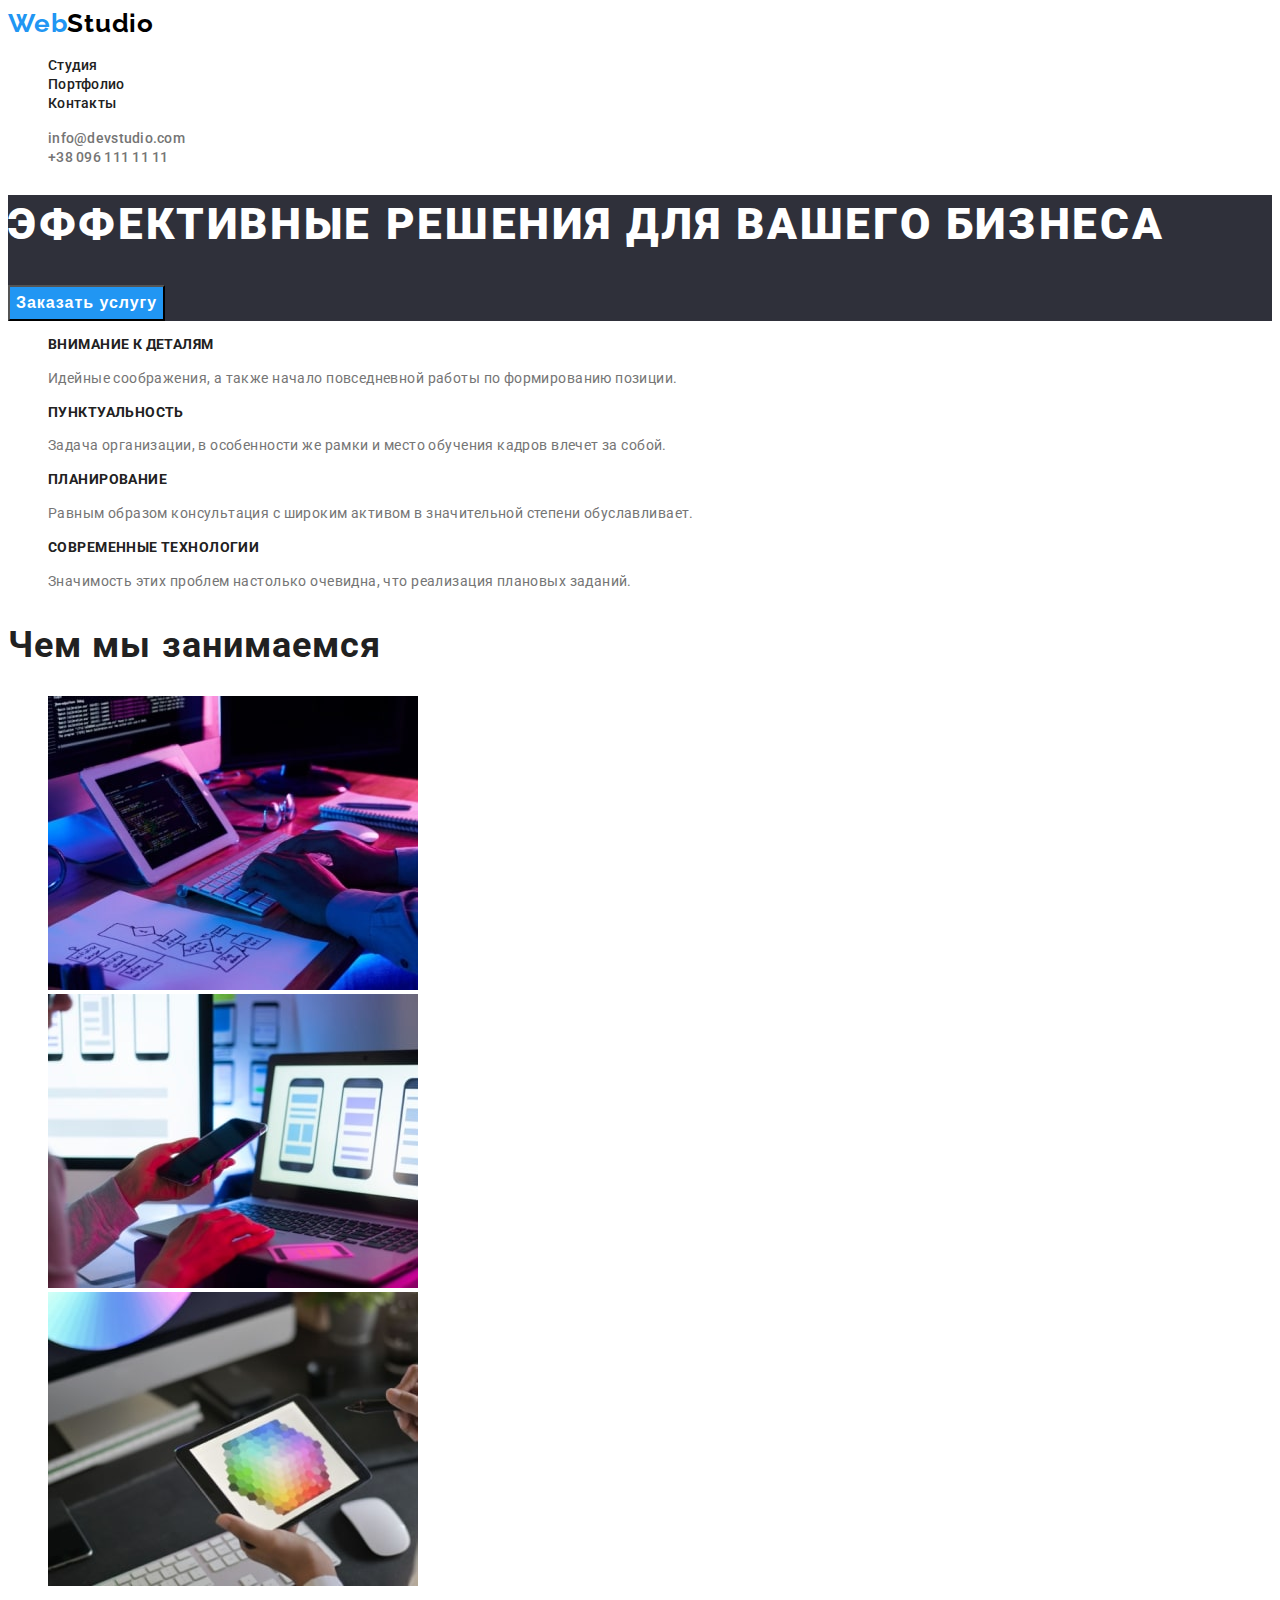
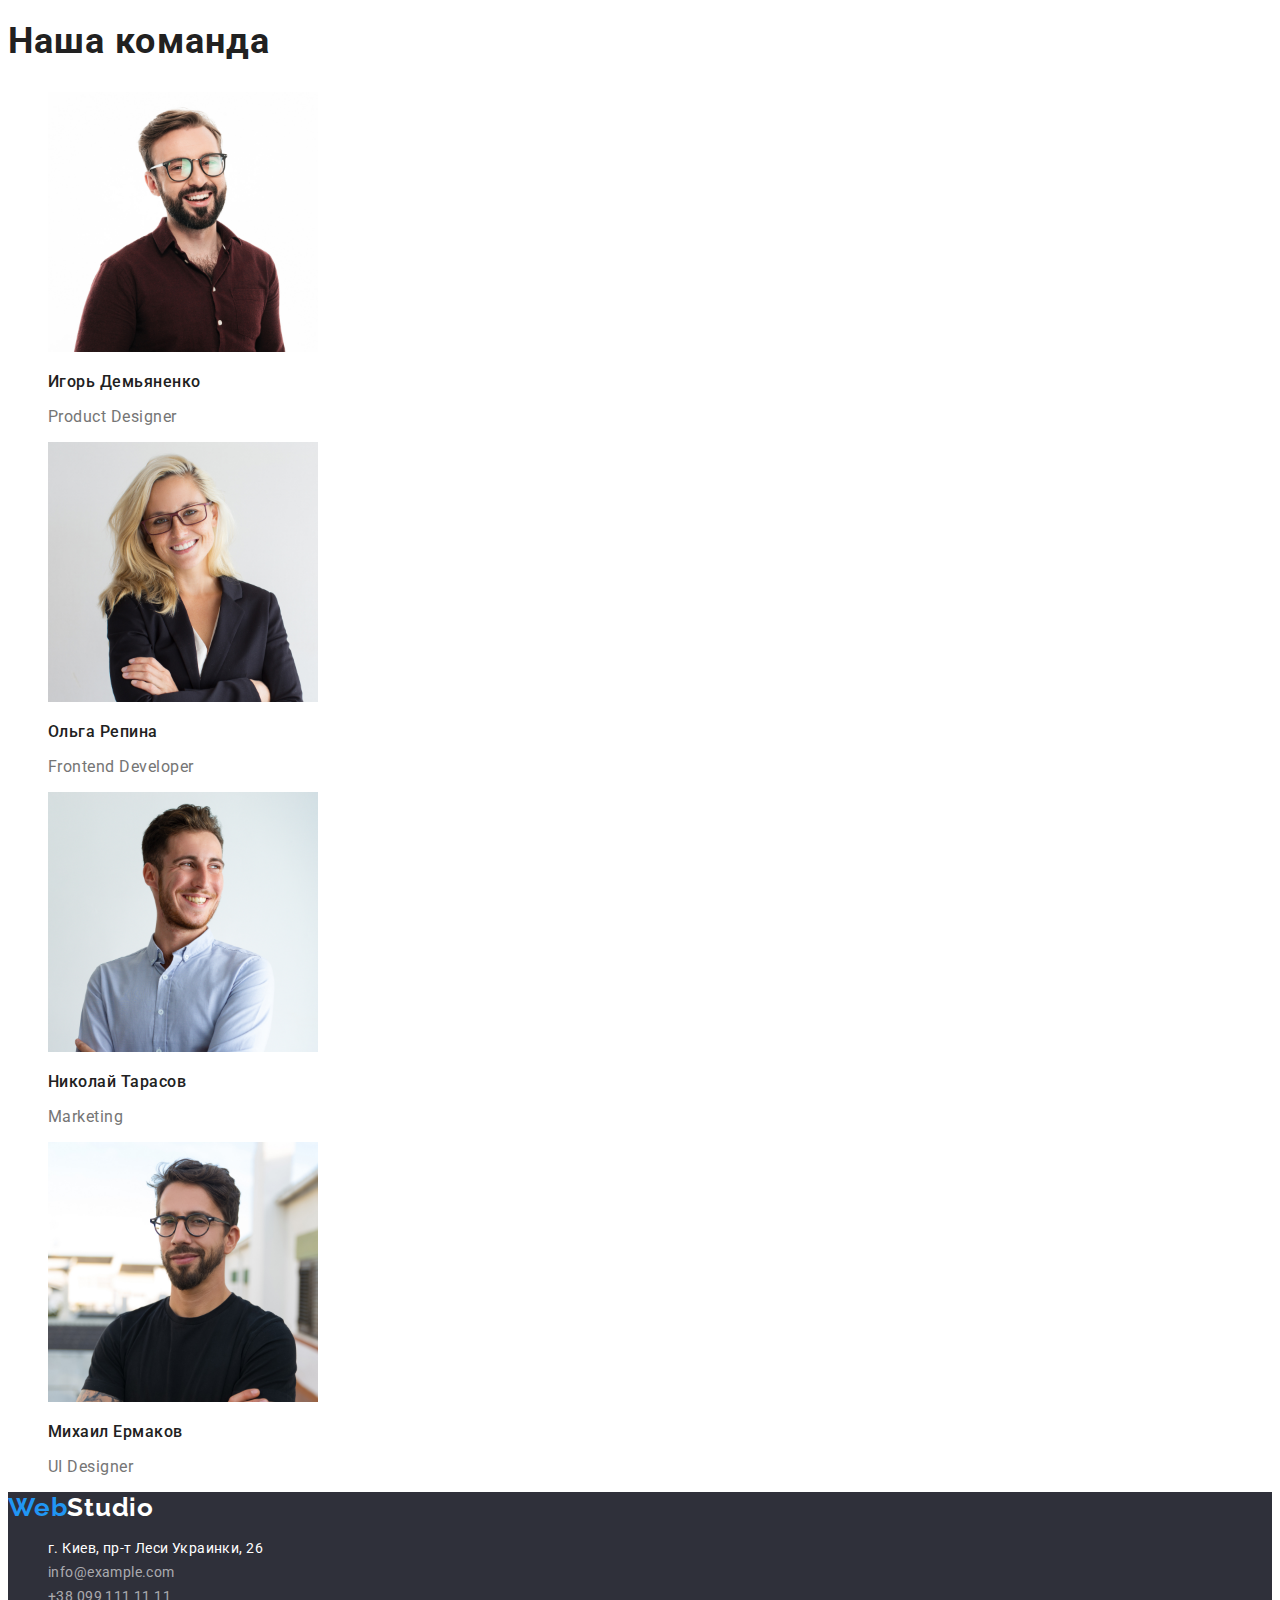
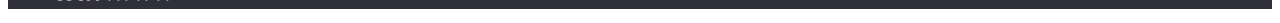
<file: index.html>
<!DOCTYPE html>
<html lang="ru">
<head>
  <meta charset="UTF-8">
  <meta http-equiv="X-UA-Compatible" content="IE=edge">
  <meta name="viewport" content="width=device-width, initial-scale=1.0">
  <title>WebStudio</title>
  <link rel="preconnect" href="https://fonts.gstatic.com">
  <link href="https://fonts.googleapis.com/css2?family=Raleway:wght@700&family=Roboto:wght@400;500;700;900&display=swap"
    rel="stylesheet">
  <link rel="stylesheet" href="./css/style.css">
</head>
<body>
  
  <header class="header">
    <nav class="navigation">
    <a class="logo link" href=""><span class="logo-web">Web</span>Studio</a>
    <ul class="menu list">
      <li class="menu-item">
        <a class="menu-link link" href="">Студия</a>
      </li>
      <li class="menu-item">
        <a class="menu-link link" href="./portfolio.html">Портфолио</a>
      </li>
      <li class="menu-item">
        <a class="menu-link link" href="">Контакты</a>
      </li>
    </ul>
    <ul class="menu-contact list">
      <li class="menu-item">
        <a class="menu-link-contact link" href="">info@devstudio.com</a>
      </li>
      <li class="menu-item">
        <a class="menu-link-contact link" href="tel:+380961111111">+38 096 111 11 11</a>
      </li>
    </ul>
    </nav>
  </header>
  
  <!--HERO-->
  <main>
    <section class="hero">
      <h1 class="main-title">Эффективные решения для вашего бизнеса</h1>
      <button class="modal-btn" type="button">Заказать услугу</button>
    </section>

    <!-- ABOUT-->
    <section class="about">
      <!-- <h2>Наши качества</h2> -->
      <ul class="about-skills list">
        <li class="about-item">
         <h3 class="about-title">Внимание к деталям</h3>
         <p class="description">Идейные соображения, а также начало повседневной работы по формированию позиции.</p> 
        </li>
        <li class="about-item">
          <h3 class="about-title">Пунктуальность</h3>
          <p class="description">Задача организации, в особенности же рамки и место обучения кадров влечет за собой.</p>
        </li>
        <li class="about-item">
          <h3 class="about-title">Планирование</h3>
          <p class="description">Равным образом консультация с широким активом в значительной степени обуславливает.</p>
        </li>
        <li class="about-item">
           <h3 class="about-title">Современные технологии</h3> 
           <p class="description">Значимость этих проблем настолько очевидна, что реализация плановых заданий.</p>       
        </li>
      </ul>
    </section>

    <!--PHOTOS-->
    <section class="photos">
      <h2 class="title">Чем мы занимаемся</h2>
      <ul class="photos list">
        <li class="photo-item">
          <img class="photo-list-img" src="./imges/work/box1.jpg" alt="пишим код программы" width="370" height="294">
        </li>
        <li class="photo-item">
          <img class="photo-list-img" src="./imges/work/box2.jpg" alt="выбераем дизайн" width="370" height="294">
        </li>
        <li class="photo-item">
          <img class="photo-list-img" src="./imges/work/box3.jpg" alt="выберает цвет" width="370" height="294">
        </li>
      </ul>
    </section>

    <!--TEAM-->
    <section class="team">
      <h2 class="title">Наша команда</h2>
      <ul class="team list">
        <li class="team-item">
          <img class="team-list-img" src="./imges/team/igordemyanenko.jpg" alt="Игорь Демьяненко" width="270" height="260">
          <h3 class="team-title">Игорь Демьяненко</h3>
          <p class="description description-team" lang="en">Product Designer</p>
        </li>
        <li class="team-item">
          <img class="team-list-img" src="./imges/team/olgarepina.jpg" alt="Ольга Репина" width="270" height="260">
          <h3 class="team-title">Ольга Репина</h3>
          <p class="description description-team" lang="en">Frontend Developer</p>
        </li>
        <li class="team-item">
          <img class="team-list-img" src="./imges/team/nikolaytarasov.jpg" alt="Николай Тарасов" width="270" height="260">
          <h3 class="team-title">Николай Тарасов</h3>
          <p class="description description-team" lang="en">Marketing</p>
        </li>
        <li class="team-item">
          <img class="team-list-img" src="./imges/team/mikhailermakov.jpg" alt="Михаил Ермаков" width="270" height="260">
          <h3 class="team-title">Михаил Ермаков</h3>
          <p class="description description-team" lang="en">UI Designer</p>
        </li>
      </ul>
    </section>
  </main>

  <footer class="footer-contacts">
    <a class="logo logo-footer link" href=""><span class="logo-web">Web</span>Studio</a>
    <address class="adress-contacts">
      <ul class="contacts list">
        <li class="contact-item">
          <a class="contact-link-address link" href="https://goo.gl/maps/HKq9MVDCmfNEGb9v8">г. Киев, пр-т Леси Украинки, 26</a>
        </li>
        <li class="contact-item">
          <a class="contact-link-email link" href="mailto:info@example.com">info@example.com</a>
        </li>
        <li class="contact-item">
          <a class="contact-link-tel link" href="tel:+380991111111">+38 099 111 11 11</a>
        </li>
      </ul>
    </address>    
  </footer>
</body>
</html>
</file>
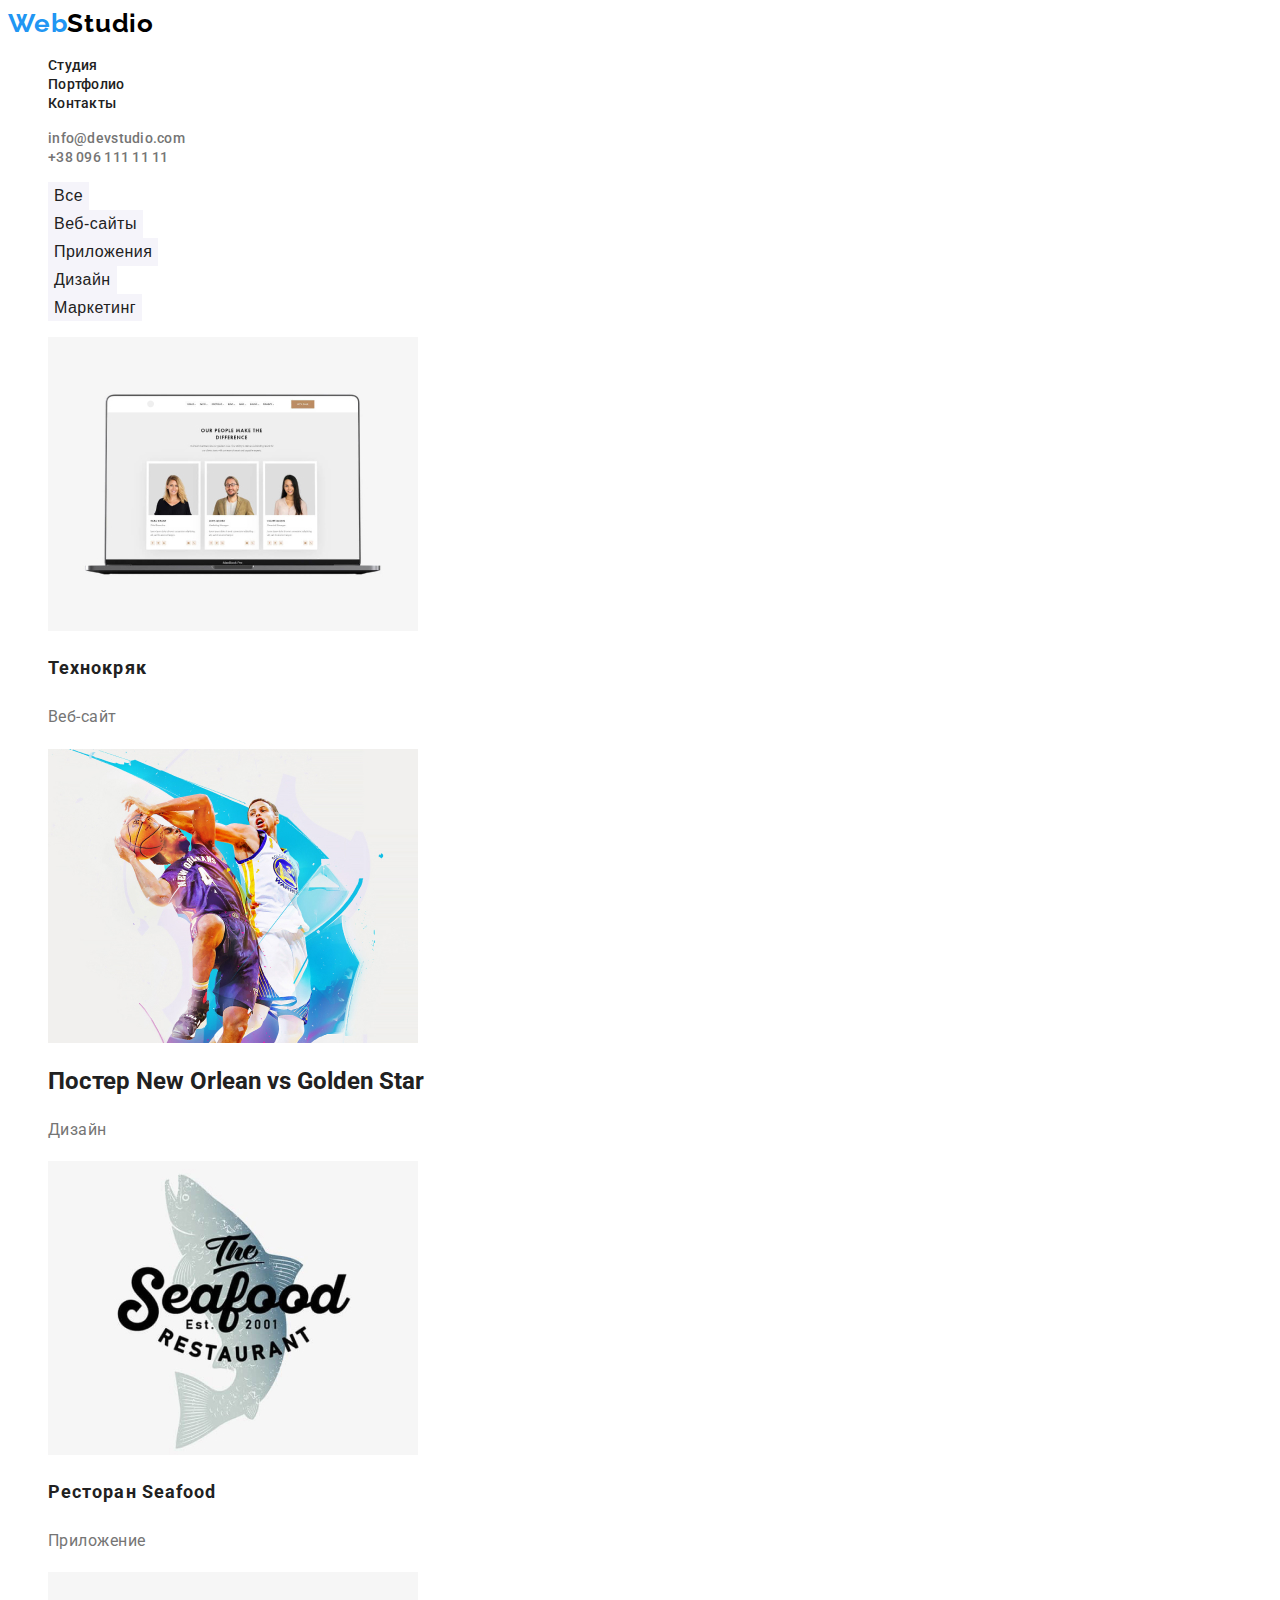
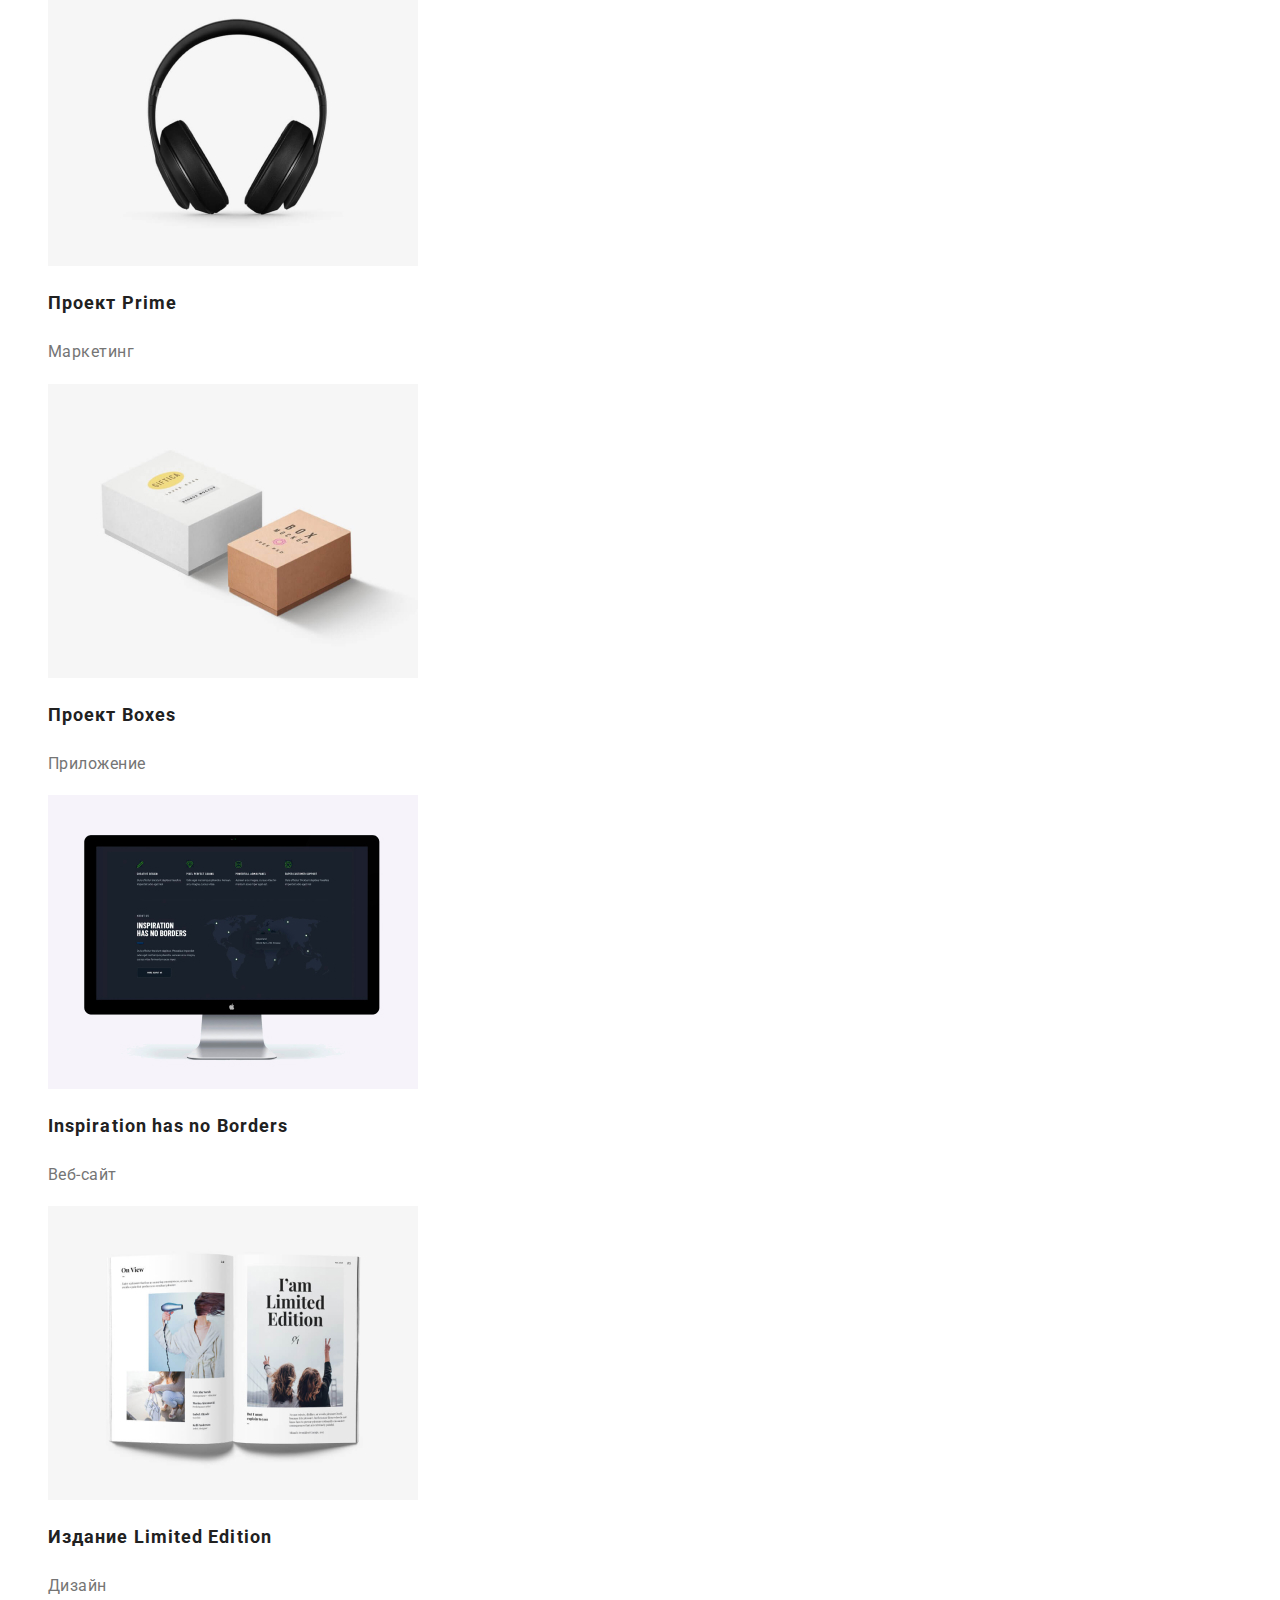
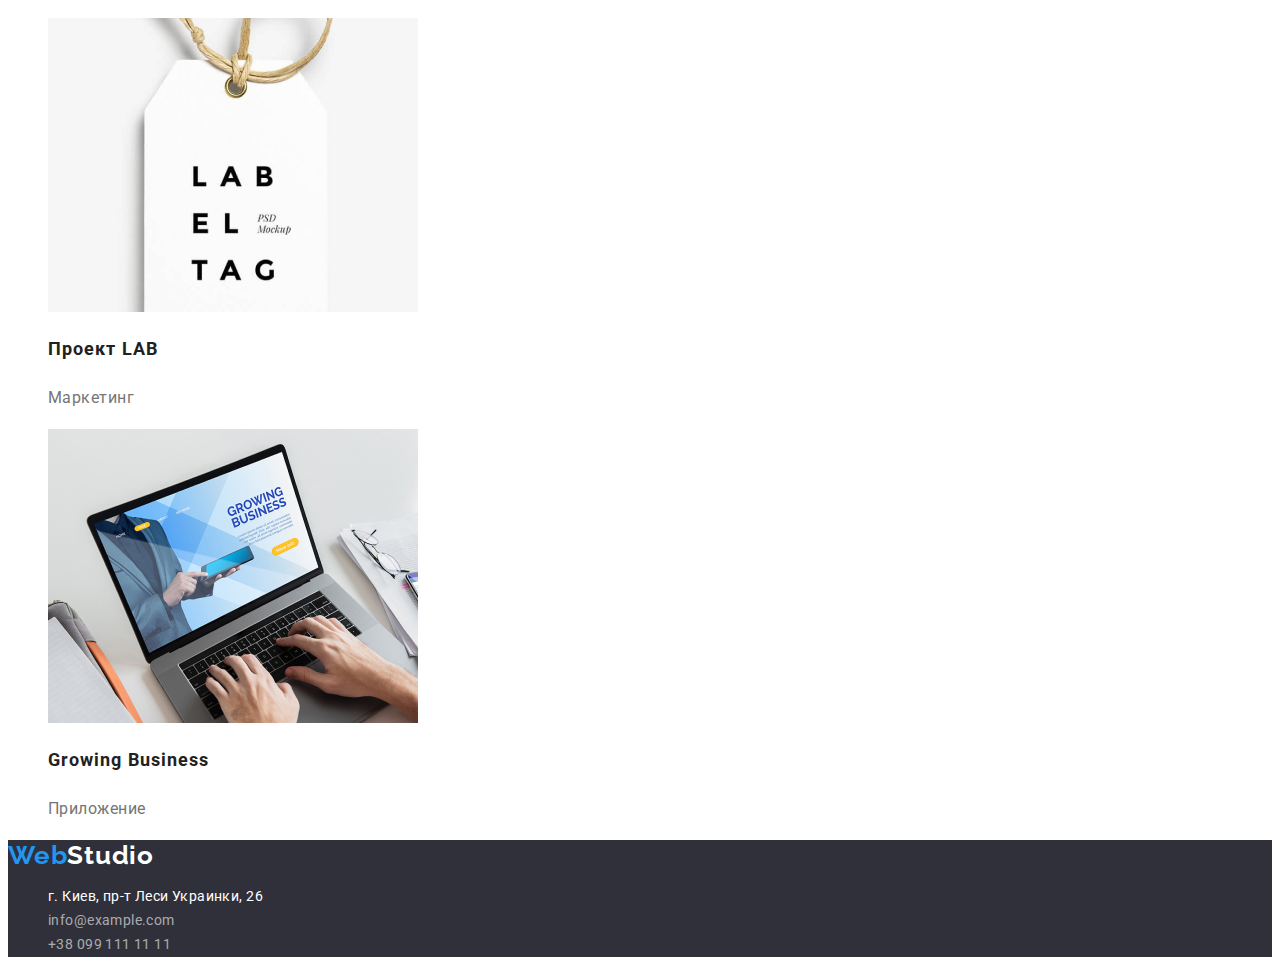
<file: portfolio.html>
<!DOCTYPE html>
<html lang="ru">
<head>
  <meta charset="UTF-8">
  <meta http-equiv="X-UA-Compatible" content="IE=edge">
  <meta name="viewport" content="width=device-width, initial-scale=1.0">
  <title>Портфолио</title>
  <link rel="preconnect" href="https://fonts.gstatic.com">
  <link href="https://fonts.googleapis.com/css2?family=Raleway:wght@700&family=Roboto:wght@400;500;700;900&display=swap"
    rel="stylesheet">
  <link rel="stylesheet" href="./css/style.css">
</head>
<body>
  
  <header class="header">
    <nav class="navigation">
    <a class="logo link" href=""><span class="logo-web">Web</span>Studio</a>
    <ul class="menu list">
      <li class="menu-item">
        <a class="menu-link link" href="./index.html">Студия</a>
      </li>
      <li class="menu-item">
        <a class="menu-link link" href="">Портфолио</a>
      </li>
      <li class="menu-item">
        <a class="menu-link link" href="">Контакты</a>
      </li>
    </ul>
    <ul class="menu-contact list">
      <li class="menu-item">
        <a class="menu-link-contact link" href="">info@devstudio.com</a>
      </li>
      <li class="menu-item">
        <a class="menu-link-contact link" href="tel:+380961111111">+38 096 111 11 11</a>
      </li>
    </ul>
    </nav>
  </header>
  
  <main>
    <section class="main-portfolio">
      <!-- <h1>Наши проекты</h1> -->
      <ul class="portfolio list">
      <li>
        <button class="portfolio-link link" type="button">Все</button>
      </li>
      <li>
        <button class="portfolio-link link" type="button">Веб-сайты</button>
      </li>
      <li>
        <button class="portfolio-link link" type="button">Приложения</button>
      </li>
      <li>
        <button class="portfolio-link link" type="button">Дизайн</button>
      </li>
      <li>
        <button class="portfolio-link link" type="button">Маркетинг</button>
      </li>
      </ul>
     
     <div> 
     <ul class="team list">
        <li>
          <img class="team-img" src="./imges/portfolio/texnokrayk.jpg" alt="сайт Технокряка" width="370" height="294" />
          <h2 class="portfolio-title">Технокряк</h2>
          <p class="portfolio-description">Веб-сайт</p>
        </li>
        <li>
          <img class="team-img" src="./imges/portfolio/poster.jpg" alt="Постер" width="370" height="294" />
          <h2 class="portfolio-catalog">Постер New Orlean vs Golden Star</h2>
          <p class="portfolio-description">Дизайн</p>
        </li>
        <li>
          <img class="team-img" src="./imges/portfolio/seafood.jpg" alt="Лого ресторана" width="370" height="294"/>
          <h2 class="portfolio-title">Ресторан Seafood</h2>
          <p class="portfolio-description">Приложение</p>
        </li>
        <li>
          <img class="team-img" src="./imges/portfolio/prime.jpg" alt="Наушники" width="370" height="294" />
          <h2 class="portfolio-title">Проект Prime</h2>
          <p class="portfolio-description">Маркетинг</p>
        </li>
        <li>
          <img class="team-img" src="./imges/portfolio/boxes.jpg" alt="Две коробки" width="370" height="294" />
          <h2 class="portfolio-title">Проект Boxes</h2>
          <p class="portfolio-description">Приложение</p>
        </li>
        <li>
          <img class="team-img" src="./imges/portfolio/borders.jpg" alt="АйМак" width="370" height="294" />
          <h2 class="portfolio-title">Inspiration has no Borders</h2>
          <p class="portfolio-description">Веб-сайт</p>
        </li>
        <li>
          <img class="team-img" src="./imges/portfolio/limitededition.jpg" alt="Книга" width="370" height="294" />
          <h2 class="portfolio-title">Издание Limited Edition</h2>
          <p class="portfolio-description">Дизайн</p>
        </li>
        <li>
          <img class="team-img" src="./imges/portfolio/lab.jpg" alt="Бирка" width="370" height="294" />
          <h2 class="portfolio-title">Проект LAB</h2>
          <p class="portfolio-description">Маркетинг</p>
        </li>
        <li>
          <img class="team-img" src="./imges/portfolio/growingbusiness.jpg" alt="Человек работает на ноутбуке" width="370" height="294" />
          <h2 class="portfolio-title">Growing Business</h2>
          <p class="portfolio-description">Приложение</p>
        </li>
      </ul>
      </div>
    </section> 
  </main>

  <footer class="footer-contacts">
    <a class="logo logo-footer link" href=""><span class="logo-web">Web</span>Studio</a>
    <address class="adress-contacts">
      <ul class="contacts list">
        <li class="contact-item">
          <a class="contact-link-address link" href="https://goo.gl/maps/HKq9MVDCmfNEGb9v8">г. Киев, пр-т Леси Украинки, 26</a>
        </li>
        <li class="contact-item">
          <a class="contact-link-email link" href="mailto:info@example.com">info@example.com</a>
        </li>
        <li class="contact-item">
          <a class="contact-link-tel link" href="tel:+380991111111">+38 099 111 11 11</a>
        </li>
      </ul>
    </address>    
  </footer>
</body>
</html>
</file>
<file: css/style.css>
:root {
  --main-font: "Roboto", sans-serif;
  --secondary-font: "Raleway", sans-serif;
  --accent-color: #2196f3;
  --main-text-color: #212121;
  --text-color: #757575;
}

.list {
  list-style: none;
}

.link {
  text-decoration: none;
}

body {
  font-family: var(--main-font);
  background: #ffffff;
  color: var(--main-text-color);
}

/* ========== COMPONENTS ========== */
.logo {
  font-family: var(--secondary-font);
  font-weight: 700;
  font-size: 26px;
  line-height: 1.19;
  letter-spacing: 0.03em;
  color: #000000;
}

.logo-web {
  color: var(--accent-color);
}

.description {
  font-size: 14px;
  line-height: 1.71;
  letter-spacing: 0.03em;
  color: var(--text-color);
}
.title {
  font-size: 36px;
  line-height: 1.17;
  letter-spacing: 0.03em;
}
/* ========== END COMPONENTS ========== */

/* ========== HEADER ========== */
.menu-link {
  font-weight: 500;
  font-size: 14px;
  line-height: 1.14;
  letter-spacing: 0.02em;
  color: var(--main-text-color);
}

.menu-link:hover,
.menu-link:focus {
  color: var(--accent-color);
}
.menu-link-contact {
  font-weight: 500;
  font-size: 14px;
  line-height: 1.14;
  letter-spacing: 0.02em;
  color: var(--text-color);
}
.menu-link-contact:hover,
.menu-link-contact:focus {
  color: var(--accent-color);
}
/* ========== END HEADER ========== */

/* ========== HERO ========== */
.hero {
  background: #2f303a;
}
.main-title {
  font-weight: 900;
  font-size: 44px;
  line-height: 1.36;
  letter-spacing: 0.06em;
  text-transform: uppercase;
  color: #ffffff;
}

.modal-btn {
  font-weight: 700;
  font-size: 16px;
  line-height: 1.87;
  letter-spacing: 0.06em;
  color: #ffffff;
  background: var(--accent-color);
  cursor: pointer;
}

.portfolio-link {
  font-weight: 500;
  font-size: 16px;
  line-height: 1.62;
  letter-spacing: 0.03em;
  color: var(--main-text-color);
  background: #f5f4fa;
  border: 0;
}

.portfolio-link:hover,
.portfolio-link:focus {
  color: #ffffff;
  background: #2196f3;
}
.portfolio-title {
  font-size: 18px;
  line-height: 2;
  letter-spacing: 0.06em;
}

.portfolio-description {
  font-size: 16px;
  line-height: 1.9;
  letter-spacing: 0.03em;
  color: var(--text-color);
}
/* ========== END HERO ========== */

/* ========== ABOUT ========== */
.about-title {
  font-size: 14px;
  line-height: 1.14;
  letter-spacing: 0.03em;
  text-transform: uppercase;
}
/* ========== END ABOUT ========== */

/* ========== TEAM ========== */
.team-title {
  font-weight: 500;
  font-size: 16px;
  line-height: 1.19;
  letter-spacing: 0.03em;
}
.description-team {
  font-size: 16px;
  line-height: 1.19;
}
/* ========== END TEAM  ========== */

/* ========== FOOTER ========== */
.footer-contacts {
  background: #2f303a;
}
.logo-footer {
  color: #ffffff;
}

.contacts {
  font-style: normal;
  font-weight: 400;
  font-size: 14px;
  line-height: 1.71;
  letter-spacing: 0.03em;
}
.contact-link-address {
  color: #ffffff;
}
.contact-link-email,
.contact-link-tel {
  color: rgba(255, 255, 255, 0.6);
}
/* ========== END FOOTER  ========== */
</file>
